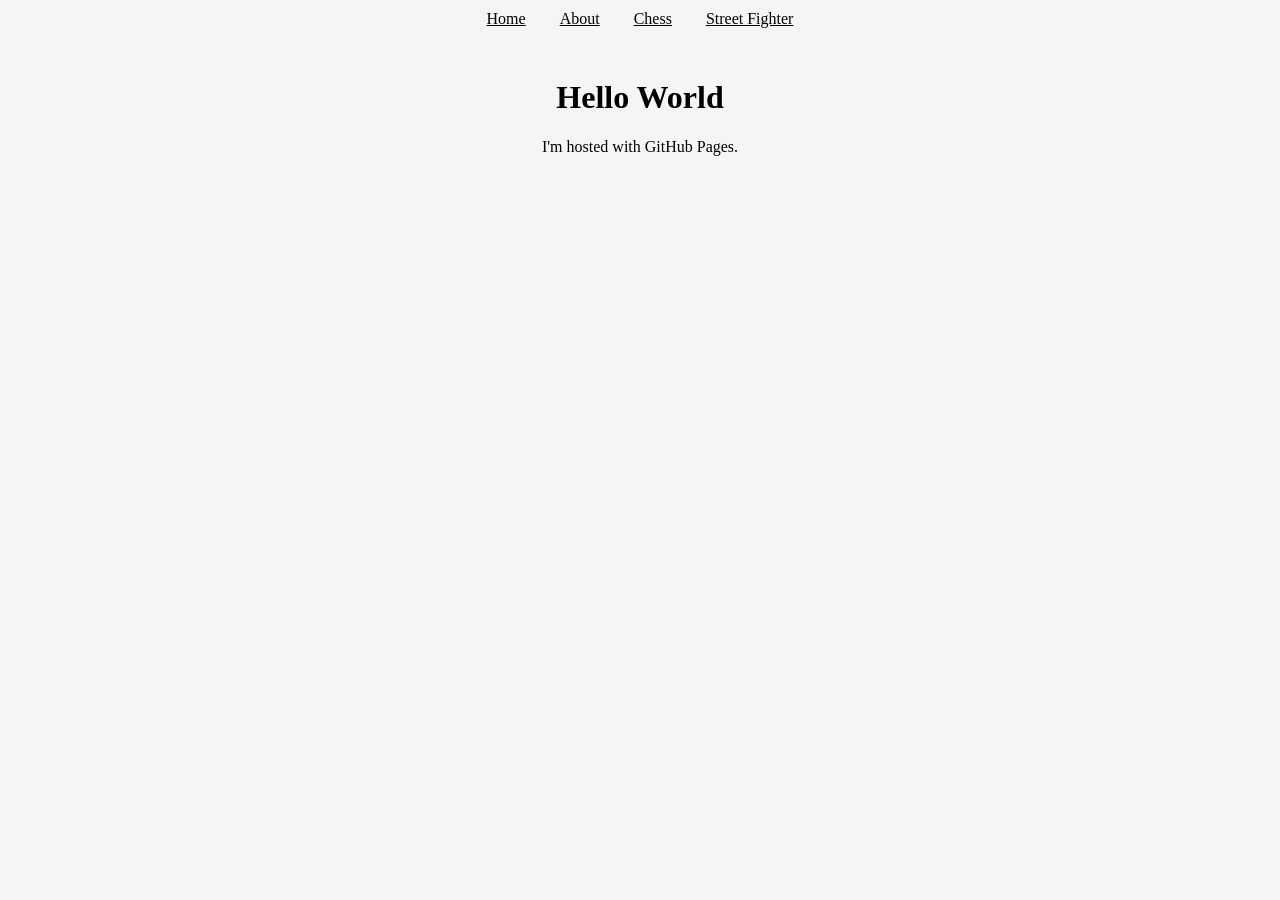
<file: index.html>
<!DOCTYPE html>

<html lang="en">

<head>
    <meta charset="UTF-8">
    <title> Angel Patino's Site </title>
    <link rel="stylesheet" href="style.css">
</head>

<body>

<div id="navbar"></div>

<main>
    <h1>Hello World</h1>
    <p>I'm hosted with GitHub Pages.</p>
</main>

<script src="navbar.js"></script>

</body>

</html>
</file>
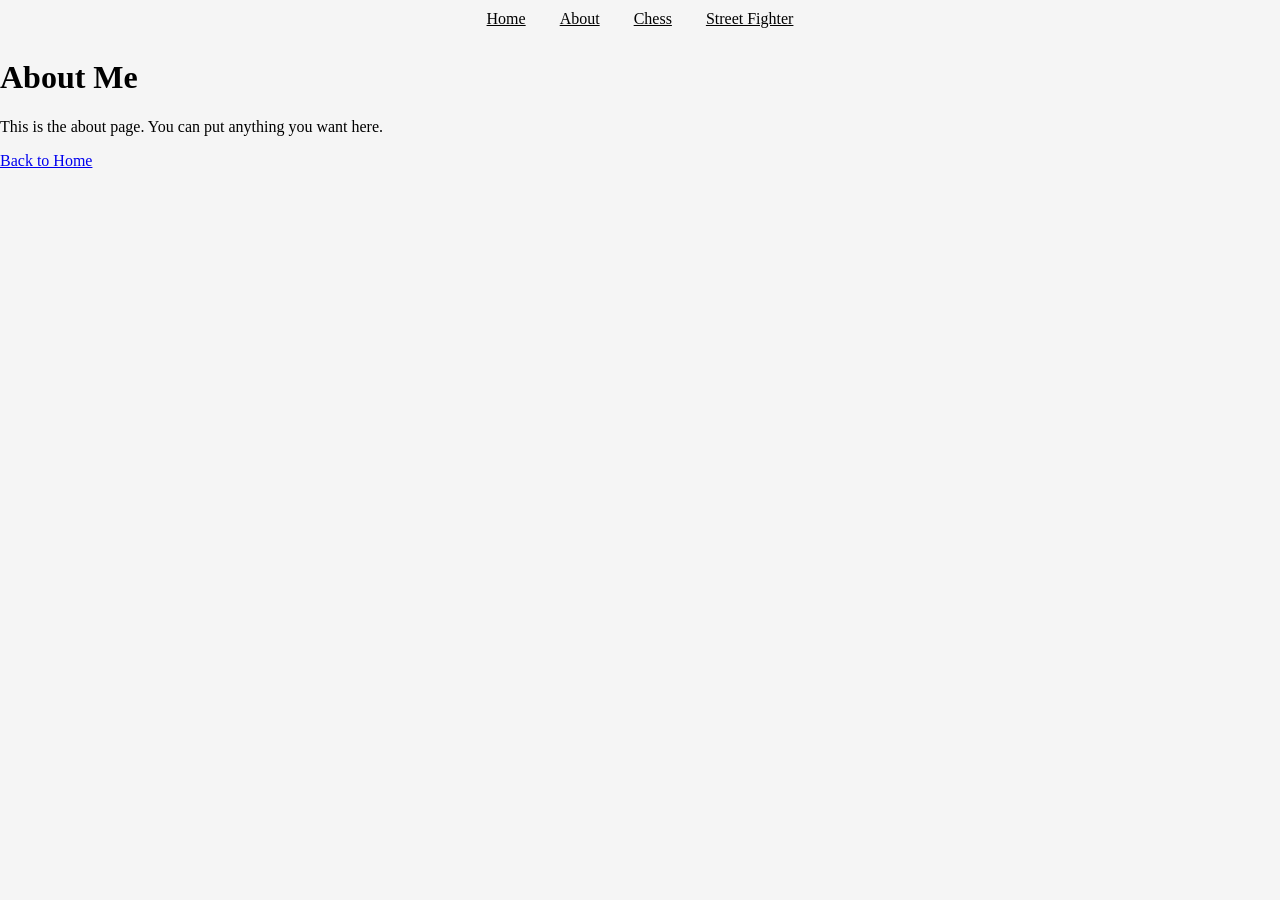
<file: about.html>
<!DOCTYPE html>

<html lang="en">

<head>
    <meta charset="UTF-8">
    <title>About Me</title>
    <link rel="stylesheet" href="style.css">
</head>

<body>

<div id="navbar"></div>

<h1>About Me</h1>

<p>This is the about page. You can put anything you want here.</p>
<a href="/">Back to Home</a>

</body>

<script src="navbar.js"></script>

</html>
</file>
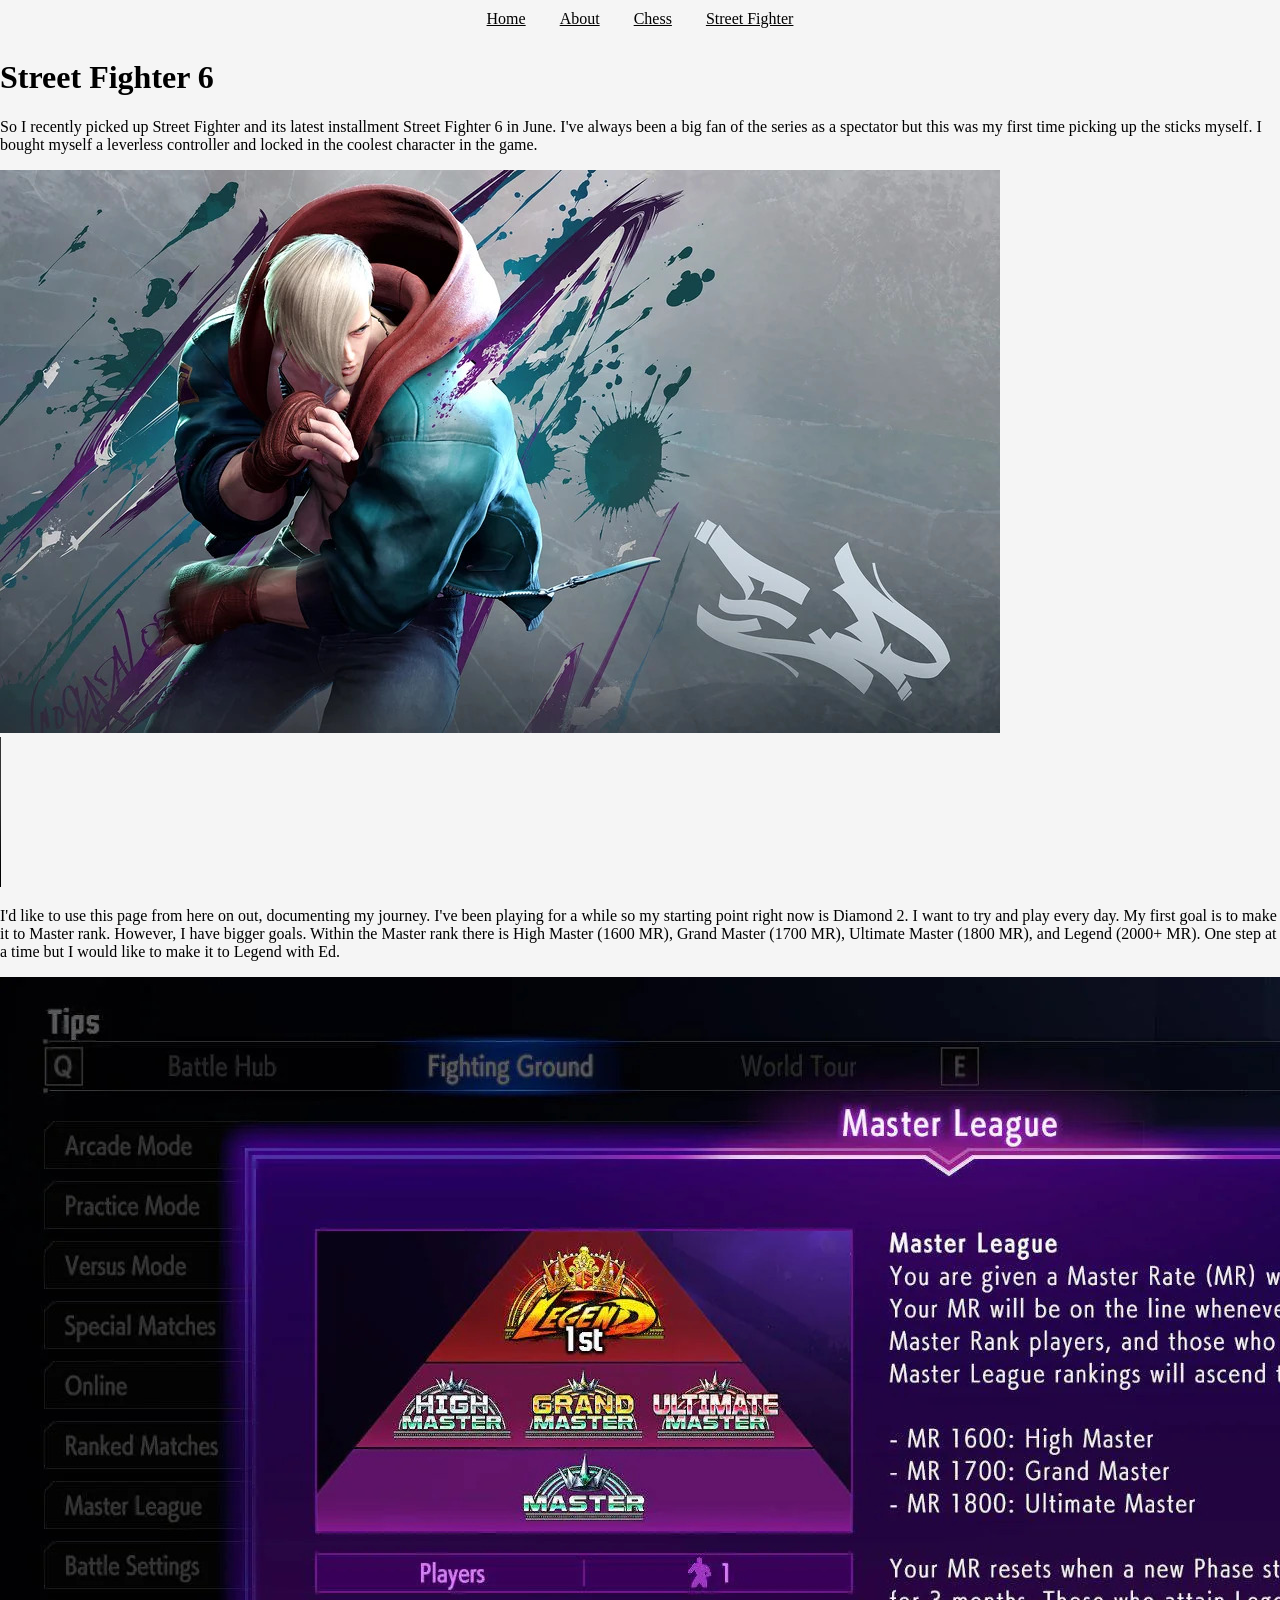
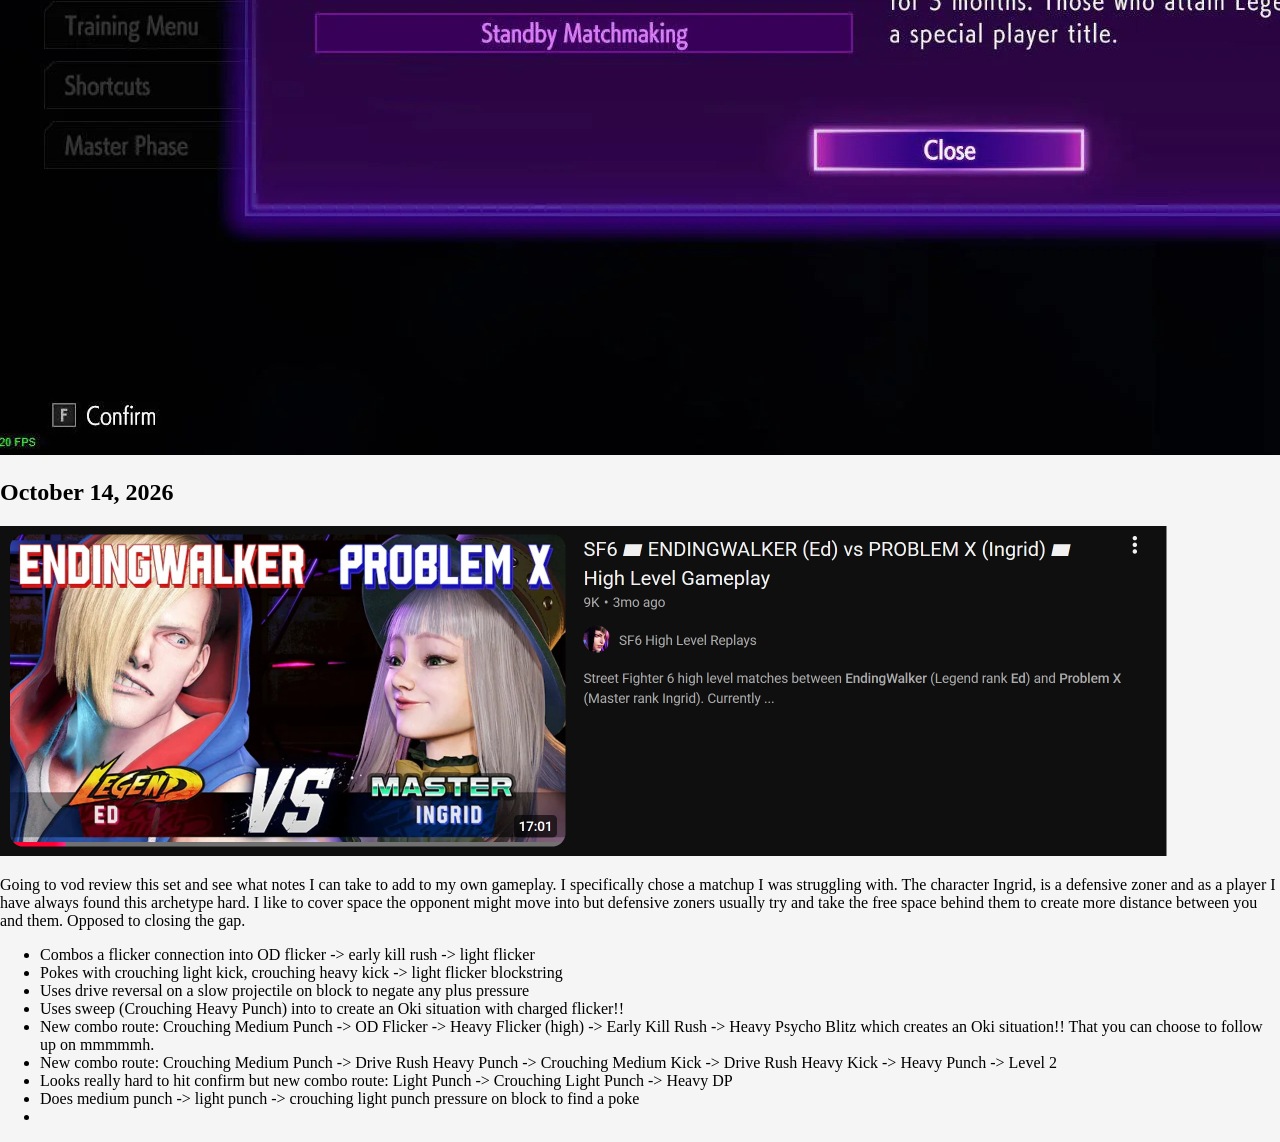
<file: sf6.html>
<!DOCTYPE html>

<html lang="en">

<head>
    <meta charset="UTF-8">
    <title> Ed SF6 </title>
    <link rel="stylesheet" href="style.css">
</head>

<body>

<div id="navbar"></div>

<h1>Street Fighter 6</h1>

<p>So I recently picked up Street Fighter and its latest installment Street Fighter 6
    in June. I've always been a big fan of the series as a spectator but this was my first time 
    picking up the sticks myself. I bought myself a leverless controller and locked in the coolest character in the game. 
</p>

<img src="img/edScreen.jpg" alt="Ed from Street Fighter 6">

<video src="img/edWin.mp4" controls></video>

<p> I'd like to use this page from here on out, documenting my journey. I've been playing for a while so my starting point right now is Diamond 2.
    I want to try and play every day. My first goal is to make it to Master rank. However, I have bigger goals. 
    Within the Master rank there is High Master (1600 MR), Grand Master (1700 MR), Ultimate Master (1800 MR), and
    Legend (2000+ MR). One step at a time but I would like to make it to Legend with Ed. 
</p>

<img src="img/masters.jpg" alt="Master Ranks in Street Fighter 6">

<h2> October 14, 2026</h2>

<img src="img/101426_vodreview.png">

<p>
    Going to vod review this set and see what notes I can take to add to my own gameplay.
    I specifically chose a matchup I was struggling with. The character Ingrid, is a defensive
    zoner and as a player I have always found this archetype hard. I like to cover space the opponent
    might move into but defensive zoners usually try and take the free space behind them to create
    more distance between you and them. Opposed to closing the gap. 
</p>
<ul>
  
  <li> Combos a flicker connection into OD flicker -> early kill rush -> light flicker   </li>
  <li>  Pokes with crouching light kick, crouching heavy kick -> light flicker blockstring </li>
  <li> Uses drive reversal on a slow projectile on block to negate any plus pressure </li>
  <li> Uses sweep (Crouching Heavy Punch) into to create an Oki situation with charged flicker!! </li>
  <li> New combo route: Crouching Medium Punch -> OD Flicker -> Heavy Flicker (high) -> Early Kill Rush
    -> Heavy Psycho Blitz which creates an Oki situation!! That you can choose to follow up on mmmmmh.
  </li>
  <li> New combo route: Crouching Medium Punch -> Drive Rush Heavy Punch -> Crouching Medium Kick -> Drive Rush Heavy Kick
    -> Heavy Punch -> Level 2 </li>
    <li> Looks really hard to hit confirm but new combo route: Light Punch -> Crouching Light Punch -> Heavy DP </li>
    <li> Does medium punch -> light punch -> crouching light punch pressure on block to find a poke </li>
    <li> </li>


</ul>

<script src="navbar.js"></script>

</body>

</html>
</file>
<file: style.css>
/* Navigation bar styles */
nav {
  background-color: transparent;
  padding: 10px 0;
  text-align: center;
}

nav ul {
  list-style: none;
  margin: 0;
  padding: 0;
}

nav ul li {
  display: inline;
  margin: 0 15px;
}

nav ul li a {
  color: black; /* Change if you want a different text color */
  text-decoration: underline;
  font-weight: normal; /* Removes bold */
  border-bottom: none; /* No hover border initially */
}

nav ul li a:hover {
  color: #555;
  text-decoration: underline;
}

/* General page layout */
body {
  font-family: 'Times New Roman', Tahoma, Geneva, Verdana, sans-serif;
  margin: 0;
  padding: 0;
  background-color: #f5f5f5; /* Light background color for better contrast */
}

/* Main content section */
main {
  padding: 20px;
  text-align: center;
}

/* Optional: If you want a centered element like the chessboard */
#board1 {
  margin: 0 auto;
  background-color: #f0f0f0;
}
</file>
